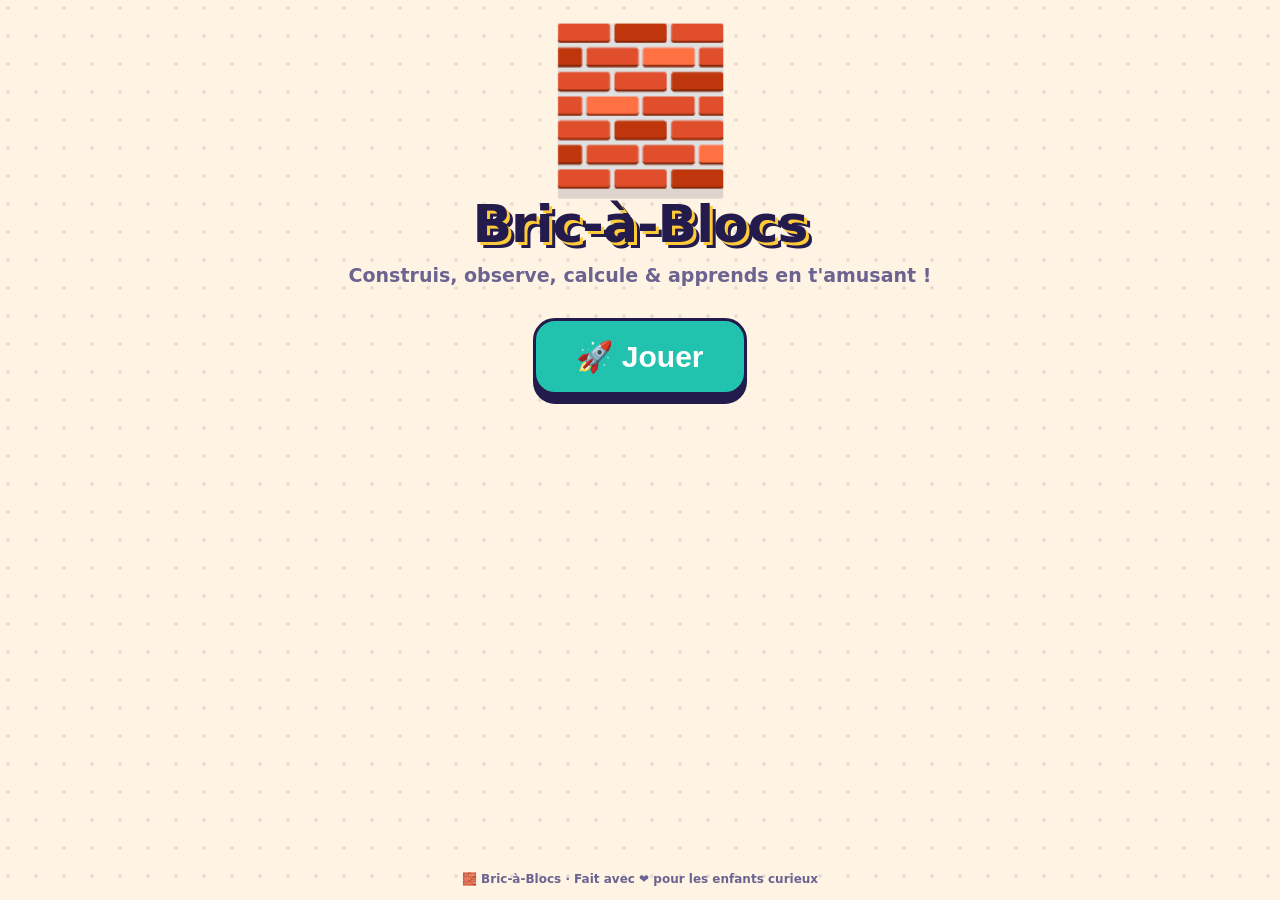
<file: index.html>
<!DOCTYPE html>
<html lang="fr">
<head>
<meta charset="UTF-8">
<meta name="viewport" content="width=device-width, initial-scale=1.0, maximum-scale=1.0, user-scalable=no">
<meta name="theme-color" content="#FF5E5B">
<meta name="description" content="Bric-à-Blocs — jeux éducatifs interactifs pour enfants de 3 à 12 ans : construction en blocs, chasse aux objets, calcul, mots, memory et quiz.">
<title>🧱 Bric-à-Blocs — Jeux éducatifs 3-12 ans</title>
<style>
  :root{
    /* Palette « briques de jouet » */
    --paper:#FFF4E4;
    --ink:#241B4D;          /* indigo-noir choisi */
    --ink-soft:#6B6390;
    --card:#FFFFFF;
    --r:#FF5E5B; --o:#FF9F1C; --y:#FFCA3A; --g:#22C3AE;
    --b:#3FC0F0; --p:#8A4FEC; --pink:#FF4D9D;
    --border:3px solid var(--ink);
    --shadow:0 6px 0 var(--ink);
    --shadow-lg:0 9px 0 var(--ink);
    --radius:20px;

    /* alias pour compat des générateurs */
    --violet:var(--p); --vert:var(--g); --rose:var(--pink); --sombre:var(--ink);
    --rouge:var(--r); --bleu:var(--b); --jaune:var(--y); --orange:var(--o); --turquoise:var(--g);
    --ombre:var(--shadow);
  }
  *{margin:0;padding:0;box-sizing:border-box;-webkit-tap-highlight-color:transparent}
  html,body{height:100%}
  body{
    font-family:"Nunito","Baloo 2","Segoe UI",system-ui,-apple-system,Arial,sans-serif;
    color:var(--ink);
    background-color:var(--paper);
    background-image:radial-gradient(rgba(36,27,77,.10) 2px, transparent 2px);
    background-size:28px 28px; background-position:-6px -6px;
    min-height:100vh;overflow-x:hidden;
    display:flex;flex-direction:column;
    user-select:none;-webkit-user-select:none;
  }
  #app{flex:1;display:flex;flex-direction:column;max-width:940px;margin:0 auto;width:100%;padding:16px 16px 8px}
  .screen{animation:pop .35s cubic-bezier(.2,1.2,.4,1)}
  @keyframes pop{from{opacity:0;transform:translateY(14px) scale(.97)}to{opacity:1;transform:none}}

  /* ---- Brique générique (bouton physique) ---- */
  .brick{
    background:var(--card);border:var(--border);border-radius:var(--radius);
    box-shadow:var(--shadow);transition:transform .08s, box-shadow .08s;cursor:pointer;
  }
  .brick:active{transform:translateY(6px);box-shadow:0 0 0 var(--ink)}

  /* ---- Barre du haut (établi) ---- */
  header.bar{
    display:flex;align-items:center;gap:10px;margin-bottom:16px;
    background:var(--card);border:var(--border);border-radius:22px;box-shadow:var(--shadow);
    padding:8px 10px;flex-wrap:wrap;
  }
  .bar .home-btn{
    background:var(--r);color:#fff;border:var(--border);border-radius:15px;
    font-size:22px;font-weight:900;padding:6px 14px;cursor:pointer;box-shadow:0 4px 0 var(--ink);
  }
  .bar .home-btn:active{transform:translateY(4px);box-shadow:none}
  .bar .spacer{flex:1}
  .pill{
    display:inline-flex;align-items:center;gap:6px;border:var(--border);border-radius:15px;
    padding:6px 12px;font-weight:900;font-size:16px;background:var(--y);cursor:pointer;
    box-shadow:0 4px 0 var(--ink);
  }
  .pill:active{transform:translateY(4px);box-shadow:none}
  .pill.stars{background:var(--card)}
  .pill.avatar{background:var(--b);font-size:22px;padding:4px 12px}

  /* ---- Titres ---- */
  h1.logo{text-align:center;font-size:clamp(30px,8vw,52px);font-weight:900;line-height:1;
    letter-spacing:-1px;margin:10px 0 6px;
    text-shadow:3px 3px 0 var(--y),6px 6px 0 var(--ink)}
  .subtitle{text-align:center;font-weight:800;color:var(--ink-soft);margin-bottom:18px;font-size:clamp(15px,3.6vw,19px)}
  h2.q{text-align:center;font-size:clamp(20px,5.2vw,30px);font-weight:900;margin:4px 0 16px;text-wrap:balance}
  .eyebrow{display:block;text-align:center;text-transform:uppercase;letter-spacing:3px;
    font-weight:900;font-size:13px;color:var(--ink-soft);margin-bottom:2px}

  /* ---- Grilles ---- */
  .grid{display:grid;gap:14px}
  .cols-2{grid-template-columns:repeat(2,1fr)}
  .cols-3{grid-template-columns:repeat(3,1fr)}
  .cols-4{grid-template-columns:repeat(4,1fr)}

  /* ---- Écran d'accueil ---- */
  .hero{display:flex;flex-direction:column;align-items:center;text-align:center;gap:8px;padding:14px 0}
  .mascot{font-size:clamp(80px,26vw,150px);line-height:1;animation:wobble 2.6s ease-in-out infinite;filter:drop-shadow(0 10px 0 rgba(36,27,77,.15))}
  @keyframes wobble{0%,100%{transform:rotate(-5deg)}50%{transform:rotate(5deg)}}
  .cta{
    background:var(--g);color:#fff;border:var(--border);border-radius:22px;
    font-size:clamp(22px,6vw,30px);font-weight:900;padding:18px 40px;cursor:pointer;
    box-shadow:var(--shadow-lg);margin-top:6px;
  }
  .cta:active{transform:translateY(9px);box-shadow:0 0 0 var(--ink)}

  /* ---- Avatars & âges ---- */
  .pickgrid{display:grid;gap:12px;grid-template-columns:repeat(auto-fill,minmax(74px,1fr))}
  .pick{
    aspect-ratio:1;display:flex;align-items:center;justify-content:center;
    font-size:clamp(30px,9vw,44px);border:var(--border);border-radius:18px;cursor:pointer;
    background:var(--card);box-shadow:var(--shadow);transition:transform .08s,box-shadow .08s;
  }
  .pick:active{transform:translateY(6px);box-shadow:0 0 0 var(--ink)}
  .pick.sel{background:var(--y);transform:rotate(-3deg)}
  .age-grid{grid-template-columns:repeat(5,1fr)}
  .age-btn{
    aspect-ratio:1;border:var(--border);border-radius:20px;cursor:pointer;color:#fff;
    font-size:clamp(24px,6.5vw,38px);font-weight:900;display:flex;align-items:center;justify-content:center;
    box-shadow:var(--shadow);transition:transform .08s,box-shadow .08s;
  }
  .age-btn:active{transform:translateY(6px);box-shadow:0 0 0 var(--ink)}
  .age-btn:nth-child(6n+1){background:var(--r)} .age-btn:nth-child(6n+2){background:var(--b)}
  .age-btn:nth-child(6n+3){background:var(--g)} .age-btn:nth-child(6n+4){background:var(--o)}
  .age-btn:nth-child(6n+5){background:var(--p)} .age-btn:nth-child(6n){background:var(--pink)}

  /* ---- Tuiles de jeux ---- */
  .game-btn{
    border:var(--border);border-radius:24px;cursor:pointer;padding:16px 10px;color:#fff;
    display:flex;flex-direction:column;align-items:center;gap:6px;text-align:center;
    font-weight:900;font-size:clamp(14px,3.6vw,18px);box-shadow:var(--shadow);
    transition:transform .08s,box-shadow .08s;min-height:132px;justify-content:center;
  }
  .game-btn .emoji{font-size:clamp(40px,10vw,54px);line-height:1;filter:drop-shadow(0 3px 0 rgba(36,27,77,.25))}
  .game-btn small{font-weight:800;opacity:.95;font-size:12px}
  .game-btn:active{transform:translateY(6px);box-shadow:0 0 0 var(--ink)}

  /* ---- QCM ---- */
  .options{display:grid;gap:14px;margin-top:4px}
  .opt{
    border:var(--border);border-radius:20px;cursor:pointer;background:var(--card);color:var(--ink);
    font-size:clamp(22px,6vw,32px);font-weight:900;padding:20px 10px;box-shadow:var(--shadow);
    transition:transform .08s,box-shadow .08s;min-height:74px;
  }
  .opt.small{font-size:clamp(17px,4.4vw,22px)}
  .opt:active{transform:translateY(6px);box-shadow:0 0 0 var(--ink)}
  .opt.good{background:var(--g)!important;color:#fff;animation:goodPulse .5s}
  .opt.bad{background:var(--r)!important;color:#fff;animation:shake .4s}
  @keyframes goodPulse{0%{transform:scale(1)}50%{transform:scale(1.07)}100%{transform:scale(1)}}
  @keyframes shake{0%,100%{transform:translateX(0)}25%{transform:translateX(-7px)}75%{transform:translateX(7px)}}

  .big-emoji{font-size:clamp(70px,22vw,120px);text-align:center;line-height:1;margin:6px 0 12px}
  .prompt-box{background:var(--card);border:var(--border);border-radius:22px;padding:18px;text-align:center;box-shadow:var(--shadow);margin-bottom:16px}
  .prompt-box .txt{font-size:clamp(26px,7vw,44px);font-weight:900;letter-spacing:2px;font-variant-numeric:tabular-nums}

  .progress{height:16px;background:var(--card);border:var(--border);border-radius:12px;overflow:hidden;margin:2px 0 16px}
  .progress > span{display:block;height:100%;background:var(--g);width:0;transition:width .4s}

  /* ---- Chasse aux objets ---- */
  .hunt-item{
    display:flex;align-items:center;gap:12px;background:var(--card);border:var(--border);border-radius:18px;
    padding:11px 14px;box-shadow:0 4px 0 var(--ink);cursor:pointer;transition:transform .08s,box-shadow .08s;
  }
  .hunt-item:active{transform:translateY(4px);box-shadow:none}
  .hunt-item .he{font-size:34px}
  .hunt-item .hn{font-weight:800;font-size:clamp(15px,4vw,19px);flex:1}
  .hunt-item .check{width:34px;height:34px;border-radius:10px;border:var(--border);display:flex;align-items:center;justify-content:center;font-size:20px;color:transparent}
  .hunt-item.found{background:#DFFBF3}
  .hunt-item.found .check{background:var(--g);color:#fff}
  .hunt-item.found .hn{text-decoration:line-through;opacity:.55}

  /* ---- Memory ---- */
  .mem-grid{display:grid;gap:10px}
  .mem-card{
    aspect-ratio:1;border:var(--border);border-radius:18px;cursor:pointer;
    font-size:clamp(28px,9vw,46px);display:flex;align-items:center;justify-content:center;
    background:var(--p);color:#fff;box-shadow:var(--shadow);transition:transform .12s,box-shadow .08s;
  }
  .mem-card:active{transform:translateY(4px)}
  .mem-card.up{background:var(--card);color:var(--ink);animation:goodPulse .3s}
  .mem-card.matched{background:#DFFBF3;border-color:var(--g);box-shadow:0 4px 0 var(--g);opacity:.85}

  /* ---- Construction ---- */
  .build-wrap{display:flex;flex-direction:column;gap:12px}
  .build-grid{display:grid;gap:3px;background:var(--ink);border:var(--border);border-radius:16px;padding:6px;box-shadow:var(--shadow);width:100%;aspect-ratio:var(--ar,1)}
  .bcell{border-radius:6px;background:rgba(255,255,255,.06);cursor:pointer;transition:transform .05s}
  .bcell:active{transform:scale(.86)}
  .bcell.ghost{opacity:.22}
  .bcell.block{box-shadow:inset 0 -5px 0 rgba(0,0,0,.20), inset 0 3px 0 rgba(255,255,255,.30)}
  .mini{display:grid;gap:1px;width:74px;height:74px;background:var(--ink);border:2px solid var(--ink);border-radius:8px;padding:2px;flex:none}
  .mini i{border-radius:1px;display:block}
  .palette{display:flex;flex-wrap:wrap;gap:8px;justify-content:center}
  .swatch{width:44px;height:44px;border:var(--border);border-radius:12px;cursor:pointer;box-shadow:0 4px 0 var(--ink);transition:transform .08s,box-shadow .08s}
  .swatch:active{transform:translateY(4px);box-shadow:none}
  .swatch.sel{transform:translateY(-3px) rotate(-6deg);box-shadow:0 7px 0 var(--ink)}
  .swatch.tool{background:var(--card);display:flex;align-items:center;justify-content:center;font-size:22px}

  /* ---- Divers ---- */
  .feedback{text-align:center;font-size:clamp(22px,6vw,32px);font-weight:900;min-height:40px;margin-top:12px}
  .card{background:var(--card);border:var(--border);border-radius:26px;box-shadow:var(--shadow-lg);padding:22px}
  .btn-primary{
    display:block;width:100%;border:var(--border);border-radius:20px;background:var(--y);color:var(--ink);
    font-size:clamp(18px,5vw,24px);font-weight:900;padding:16px;cursor:pointer;box-shadow:var(--shadow);margin-top:12px;
    transition:transform .08s,box-shadow .08s;
  }
  .btn-primary:active{transform:translateY(6px);box-shadow:0 0 0 var(--ink)}
  .btn-ghost{background:var(--card)}
  .btn-green{background:var(--g);color:#fff}
  .center{text-align:center}
  .row{display:flex;gap:10px;flex-wrap:wrap;justify-content:center}
  .chip{background:var(--card);border:var(--border);border-radius:15px;padding:10px 16px;font-weight:900;cursor:pointer;box-shadow:0 4px 0 var(--ink);font-size:15px;transition:transform .08s,box-shadow .08s}
  .chip.active{background:var(--y)}
  .chip:active{transform:translateY(4px);box-shadow:none}

  #confetti{position:fixed;inset:0;pointer-events:none;z-index:50;overflow:hidden}
  .confetti-piece{position:absolute;top:-30px;animation:fall linear forwards}
  @keyframes fall{to{transform:translateY(112vh) rotate(720deg)}}

  footer{text-align:center;color:var(--ink-soft);font-weight:800;font-size:12px;padding:14px}

  @media(prefers-reduced-motion:reduce){
    *{animation:none!important;transition:none!important}
  }
  @media(max-width:430px){
    .age-grid{grid-template-columns:repeat(4,1fr)}
    #app{padding:12px}
  }
</style>
</head>
<body>
<div id="app"></div>
<div id="confetti"></div>
<footer>🧱 Bric-à-Blocs · Fait avec ❤️ pour les enfants curieux</footer>

<script>
/* =====================================================================
   BRIC-À-BLOCS — jeu éducatif 3-12 ans
   Un seul fichier, aucune dépendance, fonctionne hors-ligne.
   ===================================================================== */
const app = document.getElementById('app');

const state = { avatar:null, age:null, stars:0, streak:0, game:null };

/* ---------- utilitaires ---------- */
const rand=(n)=>Math.floor(Math.random()*n);
const randInt=(a,b)=>a+Math.floor(Math.random()*(b-a+1));
const pick=(a)=>a[rand(a.length)];
const shuffle=(a)=>{a=[...a];for(let i=a.length-1;i>0;i--){const j=rand(i+1);[a[i],a[j]]=[a[j],a[i]];}return a;};
const sample=(a,n)=>shuffle(a).slice(0,n);
const tier=(age)=>age<=5?'petit':age<=8?'moyen':'grand';

/* ---------- sons (Web Audio) ---------- */
let actx;
function beep(freqs,dur=0.12,type='sine'){
  try{
    actx=actx||new (window.AudioContext||window.webkitAudioContext)();
    let t=actx.currentTime;
    freqs.forEach(f=>{
      const o=actx.createOscillator(),g=actx.createGain();
      o.type=type;o.frequency.value=f;o.connect(g);g.connect(actx.destination);
      g.gain.setValueAtTime(0.0001,t);g.gain.exponentialRampToValueAtTime(0.25,t+0.01);
      g.gain.exponentialRampToValueAtTime(0.0001,t+dur);
      o.start(t);o.stop(t+dur);t+=dur*0.9;
    });
  }catch(e){}
}
const sndGood=()=>beep([523,659,784],0.12,'triangle');
const sndWin =()=>beep([523,659,784,1046],0.15,'triangle');
const sndBad =()=>beep([200,150],0.17,'sawtooth');
const sndClick=()=>beep([440],0.05,'square');
const sndPlace=()=>beep([330,494],0.06,'square');

/* ---------- confetti ---------- */
function confetti(n=44){
  const box=document.getElementById('confetti');
  const em=['🎉','⭐','🌟','🎊','✨','🥳','🏆','💫','🧱','🎈'];
  for(let i=0;i<n;i++){
    const s=document.createElement('div');
    s.className='confetti-piece';s.textContent=pick(em);
    s.style.left=Math.random()*100+'vw';
    s.style.animationDuration=(1.6+Math.random()*1.9)+'s';
    s.style.fontSize=(18+Math.random()*24)+'px';
    box.appendChild(s);setTimeout(()=>s.remove(),3700);
  }
}

/* ---------- étoiles ---------- */
function addStar(n=1){
  state.stars+=n;state.streak++;
  const el=document.getElementById('stars-badge');
  if(el) el.textContent='⭐ '+state.stars;
}
function resetStreak(){state.streak=0;}

/* ---------- barre du haut ---------- */
function bar(title){
  return `<header class="bar">
    <button class="home-btn" onclick="showMenu()">🏠</button>
    <span class="pill">${title}</span>
    <span class="spacer"></span>
    <span class="pill avatar" onclick="pickAvatar()" title="Changer d'avatar">${state.avatar||'🙂'}</span>
    <span class="pill" onclick="pickAge()" title="Changer d'âge">${state.age} ans</span>
    <span class="pill stars" id="stars-badge">⭐ ${state.stars}</span>
  </header>`;
}

/* =====================================================================
   ACCUEIL
   ===================================================================== */
function welcome(){
  state.game=null;
  app.innerHTML=`<div class="screen hero">
    <span class="mascot">${state.avatar||'🧱'}</span>
    <h1 class="logo">Bric-à-Blocs</h1>
    <p class="subtitle">Construis, observe, calcule &amp; apprends en t'amusant&nbsp;!</p>
    <button class="cta" onclick="beginFlow()">🚀 Jouer</button>
    ${state.stars>0?`<p class="subtitle" style="margin-top:10px">Déjà <b>${state.stars} ⭐</b> gagnées — bravo&nbsp;!</p>`:''}
  </div>`;
}
function beginFlow(){ sndClick(); state.avatar?(state.age?showMenu():pickAge()):pickAvatar(); }

/* ---------- choix de l'avatar ---------- */
const AVATARS={
  '🐾 Animaux':['🦊','🐼','🐸','🦁','🐵','🐧','🦉','🐯','🐨','🐷','🐰','🐬'],
  '🤖 Robots & espace':['🤖','👾','🚀','🛸','⚡','👽'],
  '✨ Fantastique':['🦄','🐉','🧚','🦖','🧙','🦸'],
};
function pickAvatar(){
  let html='';
  for(const [grp,list] of Object.entries(AVATARS)){
    html+=`<p class="eyebrow" style="text-align:left;margin:14px 0 8px">${grp}</p>
      <div class="pickgrid">${list.map(a=>`
        <div class="pick ${state.avatar===a?'sel':''}" onclick="chooseAvatar('${a}')">${a}</div>`).join('')}</div>`;
  }
  app.innerHTML=`<div class="screen">
    <h1 class="logo" style="font-size:clamp(24px,7vw,40px)">Choisis ton héros&nbsp;!</h1>
    <p class="subtitle">Il t'accompagnera dans tous les jeux 🎮</p>
    <div class="card">${html}</div>
  </div>`;
}
function chooseAvatar(a){ sndGood(); state.avatar=a; setTimeout(()=> state.age?showMenu():pickAge(), 250); }

/* ---------- choix de l'âge ---------- */
function pickAge(){
  let ages='';
  for(let a=3;a<=12;a++) ages+=`<button class="age-btn" onclick="chooseAge(${a})">${a}</button>`;
  app.innerHTML=`<div class="screen">
    <div class="row" style="justify-content:flex-start;margin-bottom:8px">
      <span class="mascot" style="font-size:56px;animation:none">${state.avatar||'🙂'}</span>
    </div>
    <h1 class="logo" style="font-size:clamp(24px,7vw,40px)">Quel âge as-tu&nbsp;?</h1>
    <p class="subtitle">Les jeux s'adaptent à toi 👇</p>
    <div class="card"><div class="grid age-grid">${ages}</div></div>
  </div>`;
}
function chooseAge(a){ sndClick(); state.age=a; showMenu(); }

/* =====================================================================
   MENU
   ===================================================================== */
const GAMES=[
  {id:'construire',emoji:'🧱',nom:'Construction',desc:'Blocs : maison, camion…',min:3,color:'var(--r)'},
  {id:'chasse',    emoji:'🔍',nom:'Chasse aux Objets',desc:'À trouver autour de toi',min:3,color:'var(--g)'},
  {id:'calcul',    emoji:'🔢',nom:'Calcul Malin',desc:'Nombres & maths',min:3,color:'var(--b)'},
  {id:'mots',      emoji:'🔤',nom:'Les Mots',desc:'Lettres & lecture',min:3,color:'var(--pink)'},
  {id:'memory',    emoji:'🧠',nom:'Memory',desc:'Trouve les paires',min:3,color:'var(--o)'},
  {id:'formes',    emoji:'🎨',nom:'Couleurs & Formes',desc:'Observe bien',min:3,max:8,color:'var(--p)'},
  {id:'intrus',    emoji:'🕵️',nom:"Trouve l'Intrus",desc:'Logique & réflexion',min:5,color:'#E8556B'},
  {id:'quiz',      emoji:'🌍',nom:'Quiz Découverte',desc:'Animaux, nature, monde',min:6,color:'#3AA0FF'},
  {id:'cahier',    emoji:'📒',nom:'Cahier de Vacances',desc:'Défis mélangés',min:5,color:'#00B894'},
];
function showMenu(){
  state.game=null;
  const list=GAMES.filter(g=>state.age>=g.min && state.age<=(g.max||99));
  const btns=list.map(g=>`
    <button class="game-btn" style="background:${g.color}" onclick="startGame('${g.id}')">
      <span class="emoji">${g.emoji}</span><span>${g.nom}</span><small>${g.desc}</small>
    </button>`).join('');
  app.innerHTML=`<div class="screen">
    ${bar('Menu')}
    <h2 class="q">Choisis ton jeu, ${state.avatar} !</h2>
    <div class="grid cols-2">${btns}</div>
  </div>`;
}
function startGame(id){
  sndClick();resetStreak();
  ({construire:gameConstruire,chasse:gameChasse,calcul:gameCalcul,mots:gameMots,
    memory:gameMemory,formes:gameFormes,intrus:gameIntrus,quiz:gameQuiz,cahier:gameCahier})[id]();
}

/* =====================================================================
   MOTEUR QCM  (une manche = 5 questions ; +1 ⭐ par bonne réponse)
   ===================================================================== */
function quizRound(cfg){
  let idx=0,correct=0;const total=cfg.total||5;
  function render(){
    if(idx>=total) return endRound(cfg.title,correct,total);
    const Q=cfg.makeQuestion();
    const opts=shuffle(Q.options);
    app.innerHTML=`<div class="screen">
      ${bar(cfg.title)}
      <div class="progress"><span style="width:${(idx/total)*100}%"></span></div>
      <h2 class="q">${Q.instruction||''}</h2>
      ${Q.promptHTML||''}
      <div class="options"></div>
      <div class="feedback" id="fb"></div>
    </div>`;
    const box=app.querySelector('.options');
    box.style.gridTemplateColumns=Q.cols==='cols-1'?'1fr':Q.cols==='cols-4'?'repeat(4,1fr)':Q.cols==='cols-3'?'repeat(3,1fr)':'repeat(2,1fr)';
    box.innerHTML=opts.map((o,i)=>`<button class="opt ${Q.small?'small':''}" data-i="${i}">${o.label}</button>`).join('');
    box.querySelectorAll('.opt').forEach(btn=>{
      btn.onclick=()=>{
        const chosen=opts[+btn.dataset.i];
        box.querySelectorAll('.opt').forEach(b=>b.disabled=true);
        const fb=document.getElementById('fb');
        if(chosen.ok){
          btn.classList.add('good');sndGood();correct++;addStar();
          fb.textContent=pick(['Bravo ! 🎉','Super ! ⭐','Génial ! 👏','Exact ! 🌟','Bien joué ! 💪']);
        }else{
          btn.classList.add('bad');sndBad();resetStreak();
          box.querySelectorAll('.opt').forEach((b,i)=>{if(opts[i].ok)b.classList.add('good');});
          fb.textContent=Q.wrongMsg||'Presque ! 😊';
        }
        setTimeout(()=>{idx++;render();},chosen.ok?750:1300);
      };
    });
  }
  render();
}
function endRound(title,correct,total){
  const perfect=correct===total;
  if(correct>=Math.ceil(total*0.6))confetti(perfect?64:32);
  if(perfect)sndWin();
  const stars=correct>=total?'⭐⭐⭐':correct>=total*0.6?'⭐⭐':correct>0?'⭐':'💪';
  const msg=perfect?'PARFAIT ! Champion 🏆':correct>=total*0.6?'Très bien joué ! 🎉':correct>0?'Continue, tu progresses ! 😊':'On réessaie ensemble ? 💪';
  app.innerHTML=`<div class="screen">
    ${bar(title)}
    <div class="card center">
      <div class="big-emoji">${perfect?'🏆':correct>0?'🎉':'🌱'}</div>
      <h2 style="font-size:26px">${msg}</h2>
      <p style="font-size:40px;margin:8px 0">${stars}</p>
      <p style="font-weight:900;font-size:20px">Score : ${correct} / ${total}</p>
      <button class="btn-primary btn-green" onclick="startGame('${state.game}')">🔄 Rejouer</button>
      <button class="btn-primary btn-ghost" onclick="showMenu()">📚 Autres jeux</button>
    </div>
  </div>`;
}

/* =====================================================================
   🧱 CONSTRUCTION (style blocs)
   ===================================================================== */
const BLOCK={R:'#FF5E5B',O:'#FF9F1C',Y:'#FFCA3A',G:'#22C3AE',B:'#3FC0F0',P:'#8A4FEC',
  M:'#FF4D9D',N:'#B5651D',W:'#D8EEFF',K:'#3A3A5A',D:'#7A4B2B',S:'#9AA0B4'};
const BLOCKNAME={R:'Rouge',O:'Orange',Y:'Jaune',G:'Vert',B:'Bleu',P:'Violet',M:'Rose',
  N:'Marron',W:'Fenêtre',K:'Ardoise',D:'Porte',S:'Gris'};
const BUILDS={
  maison:{nom:'Maison',emoji:'🏠',w:7,rows:["..RRR..",".RRRRR.","RRRRRRR","YYYYYYY","YBYYYBY","YYYNYYY","YYYNYYY"]},
  camion:{nom:'Camion',emoji:'🚚',w:10,rows:["....GGGGG.",".RRRGGGGG.",".RWRGGGGG.","RRRRGGGGGG","RRRRGGGGGG","..K....K.."]},
  bus:{nom:'Bus',emoji:'🚌',w:10,rows:["OOOOOOOOOO","OWWOWWOWWO","OWWOWWOWWO","OOOOOOOOOO","OOOODDOOOO","..K....K.."]},
  train:{nom:'Train',emoji:'🚂',w:10,rows:["..P.......",".PPP.RRRR.","PPPPPRRRR.","PPPPPRRRR.","PPPPPRRRR.",".K.K..K.K."]},
  gare:{nom:'Gare',emoji:'🚉',w:9,rows:["...KKK...","..KKKKK..",".KKKKKKK.","NNNNNNNNN","NWNWNWNWN","NWNWNWNWN","NNNDDNNNN"]},
};
function gameConstruire(){ state.game='construire'; buildSetup('maison'); }
function buildSetup(modelKey){
  const libre = modelKey==='libre';
  const model = libre?{nom:'Libre',emoji:'🎨',w:10,rows:Array(10).fill('.'.repeat(10))}:BUILDS[modelKey];
  const w=model.w, h=model.rows.length;
  const target=model.rows.join('').split('');
  const grid=Array(w*h).fill('.');
  // couleurs proposées
  let colors = libre ? ['R','O','Y','G','B','P','M','N','W','K']
    : [...new Set(target.filter(c=>c!=='.'))];
  let sel = colors[0];
  let eraser=false;

  const miniStyle=`grid-template-columns:repeat(${w},1fr)`;
  const mini=`<div class="mini" style="${miniStyle}">${target.map(c=>
    `<i style="background:${c==='.'?'transparent':BLOCK[c]}"></i>`).join('')}</div>`;

  function paletteHTML(){
    return `<div class="palette">
      ${colors.map(c=>`<div class="swatch ${!eraser&&sel===c?'sel':''}" style="background:${BLOCK[c]}"
          title="${BLOCKNAME[c]}" onclick="__bpick('${c}')"></div>`).join('')}
      <div class="swatch tool ${eraser?'sel':''}" title="Gomme" onclick="__berase()">🧽</div>
    </div>`;
  }
  function stats(){
    let ok=0,tot=0,extra=0;
    for(let i=0;i<target.length;i++){
      if(target[i]!=='.'){tot++; if(grid[i]===target[i])ok++;}
      else if(grid[i]!=='.')extra++;
    }
    return {ok,tot,extra,win:ok===tot && extra===0 && !libre};
  }
  function render(){
    const s=stats();
    app.innerHTML=`<div class="screen">
      ${bar('🧱 Construction')}
      <div class="row" style="margin-bottom:10px">
        ${Object.entries(BUILDS).map(([k,v])=>`<button class="chip ${k===modelKey?'active':''}" onclick="buildSetup('${k}')">${v.emoji} ${v.nom}</button>`).join('')}
        <button class="chip ${libre?'active':''}" onclick="buildSetup('libre')">🎨 Libre</button>
      </div>
      <div class="build-wrap">
        <div class="row" style="justify-content:space-between;align-items:center;gap:14px">
          <div style="display:flex;align-items:center;gap:12px">
            ${libre?`<span style="font-size:40px">🎨</span><b>Construis ce que tu veux&nbsp;!</b>`
              :`${mini}<div><b style="font-size:18px">Reproduis le ${model.nom.toLowerCase()} ${model.emoji}</b><br>
                 <span style="color:var(--ink-soft);font-weight:800">${s.ok} / ${s.tot} blocs bien placés</span></div>`}
          </div>
        </div>
        <div class="build-grid" style="--ar:${w}/${h};grid-template-columns:repeat(${w},1fr)">
          ${grid.map((c,i)=>{
            let cls='bcell',bg='';
            if(c!=='.'){cls+=' block';bg=BLOCK[c];}
            else if(!libre&&target[i]!=='.'){cls+=' ghost';bg=BLOCK[target[i]];}
            return `<div class="${cls}" data-i="${i}" style="background:${bg||'rgba(255,255,255,.06)'}"></div>`;
          }).join('')}
        </div>
        ${paletteHTML()}
        <button class="btn-primary btn-ghost" onclick="buildSetup('${modelKey}')">🗑️ Tout effacer</button>
        <div class="feedback" id="bfb">${s.win?'🏆 Bravo, modèle terminé&nbsp;!':''}</div>
      </div>
    </div>`;
    app.querySelectorAll('.bcell').forEach(el=>{
      el.onclick=()=>{
        const i=+el.dataset.i;
        if(eraser){ grid[i]='.'; }
        else { grid[i]= grid[i]===sel ? '.' : sel; }
        sndPlace();
        const s2=stats();
        if(s2.win){ addStar(3); sndWin(); confetti(64); }
        render();
      };
    });
  }
  // handlers globaux (fermeture)
  window.__bpick=(c)=>{ sel=c; eraser=false; render(); };
  window.__berase=()=>{ eraser=!eraser; render(); };
  render();
}

/* =====================================================================
   🔍 CHASSE AUX OBJETS  (Maison / Magasin / Extérieur / Mixte)
   ===================================================================== */
const HUNT={
  maison:{petit:[['🪑','une chaise'],['🚪','une porte'],['📚','un livre'],['🧸','un doudou'],['🛏️','un lit'],['🪟','une fenêtre'],['🥄','une cuillère'],['💡','une lampe'],['🧦','une chaussette'],['🍽️','une assiette']],
    moyen:[['📺','une télé'],['🖼️','un cadre'],['🕰️','une horloge'],['🪞','un miroir'],['🪴','une plante'],['🧹','un balai'],['🔌','une prise'],['🗝️','une clé'],['🧊','un glaçon'],['🪥','une brosse à dents'],['🧺','un panier'],['🕯️','une bougie']],
    grand:[['🧭','une boussole'],['📐','un objet triangulaire'],['🧯','un extincteur'],['📎','un trombone'],['🔋','une pile'],['🪛','un tournevis'],['🧵','du fil'],['📕','un objet rouge'],['🪝','un crochet'],['🔬','un objet en verre'],['🧮','un objet qui compte'],['🪫','un objet électronique']]},
  magasin:{petit:[['🛒','un caddie'],['🍎','une pomme'],['🍌','une banane'],['🥖','un pain'],['🧀','un fromage'],['🧸','un jouet'],['🍬','un bonbon'],['🥛','du lait'],['🎈','un ballon'],['🍪','un biscuit']],
    moyen:[['🛒','un chariot'],['🧾','un ticket de caisse'],['🏷️','une étiquette de prix'],['🥕','un légume'],['🧊','un rayon frais'],['🧴','un flacon'],['📦','un carton'],['⚖️','une balance'],['🚪','une porte automatique'],['🛍️','un sac'],['🥫','une conserve'],['🧺','un panier']],
    grand:[['📷','une caméra de surveillance'],['🚪','un panneau « Sortie »'],['🧯','un extincteur'],['🔢','un code-barres'],['🛗','un ascenseur ou escalator'],['🅿️','un panneau parking'],['🏧','un distributeur'],['🧑‍🍳','un rayon boulangerie'],['♻️','un logo recyclage'],['💳','un terminal de paiement'],['📢','une promo affichée'],['🛒','un chariot abandonné']]},
  exterieur:{petit:[['🌳','un arbre'],['🚗','une voiture'],['🐦','un oiseau'],['☁️','un nuage'],['🌸','une fleur'],['🐶','un chien'],['🏠','une maison'],['🍃','une feuille'],['⚽','un ballon'],['🚲','un vélo']],
    moyen:[['🚌','un bus'],['🚐','une caravane'],['🐝','un insecte'],['🚦','un feu tricolore'],['🪧','un panneau'],['🐈','un chat'],['🌉','un pont'],['🏪','un magasin'],['🛴','une trottinette'],['🦆','un canard'],['⛲','une fontaine'],['🚧','un chantier']],
    grand:[['🚚','un camion'],['🏛️','un bâtiment ancien'],['🚁','quelque chose qui vole'],['🛑','un panneau STOP'],['🚒','un véhicule de secours'],['🌾','un champ'],['🗿','une statue'],['🚏','un arrêt de bus'],['🏭','une cheminée'],['🚉','une gare ou une voie'],['🪟','un vitrail ou une verrière'],['🧗','un mur d\'escalade']]},
};
function gameChasse(){ state.game='chasse'; chasseSetup('maison'); }
function chasseSetup(lieu){
  const t=tier(state.age);
  const zones={maison:'maison',magasin:'magasin',exterieur:'exterieur'};
  let pool;
  if(lieu==='mixte') pool=[...HUNT.maison[t],...HUNT.magasin[t],...HUNT.exterieur[t]];
  else pool=HUNT[zones[lieu]][t];
  const n=state.age<=5?5:state.age<=8?7:9;
  const items=sample(pool,Math.min(n,pool.length)).map(([e,label])=>({e,label,found:false}));
  const lieux=[['maison','🏠 Maison'],['magasin','🏪 Magasin'],['exterieur','🌳 Extérieur'],['mixte','🔀 Mixte']];

  function render(){
    const found=items.filter(i=>i.found).length;
    const done=found===items.length;
    app.innerHTML=`<div class="screen">
      ${bar('🔍 Chasse')}
      <h2 class="q">Trouve-les autour de toi&nbsp;! 👀</h2>
      <div class="row" style="margin-bottom:12px">
        ${lieux.map(([k,lab])=>`<button class="chip ${lieu===k?'active':''}" onclick="chasseSetup('${k}')">${lab}</button>`).join('')}
      </div>
      <div class="progress"><span style="width:${(found/items.length)*100}%"></span></div>
      <p class="subtitle" style="margin-bottom:12px">${found} / ${items.length} trouvés</p>
      <div class="grid" style="grid-template-columns:1fr">
        ${items.map((it,i)=>`<div class="hunt-item ${it.found?'found':''}" data-i="${i}">
          <span class="he">${it.e}</span><span class="hn">J'ai vu ${it.label} !</span><span class="check">✓</span>
        </div>`).join('')}
      </div>
      ${done?`<div class="feedback">🏆 Bravo, tout trouvé&nbsp;!</div>
        <button class="btn-primary btn-green" onclick="chasseSetup('${lieu}')">🔄 Nouvelle chasse</button>`
        :`<button class="btn-primary btn-ghost" onclick="chasseSetup('${lieu}')">🎲 Nouvelle liste</button>`}
    </div>`;
    app.querySelectorAll('.hunt-item').forEach(el=>{
      el.onclick=()=>{
        const it=items[+el.dataset.i];
        if(it.found)return;
        it.found=true;sndGood();addStar();
        if(items.every(i=>i.found)){confetti(64);sndWin();}
        render();
      };
    });
  }
  render();
}

/* =====================================================================
   🧠 MEMORY (retournement fiable, sans 3D)
   ===================================================================== */
const MEM_EMO=['🐶','🐱','🐰','🦊','🐼','🐸','🦁','🐷','🐵','🐧','🐢','🦋','🐝','🐳','🦉','🦄','🐙','🦖'];
function gameMemory(){
  state.game='memory';
  const pairs=state.age<=5?4:state.age<=8?6:8;
  const chosen=sample(MEM_EMO,pairs);
  const deck=shuffle([...chosen,...chosen].map((e,i)=>({e,id:i,up:false,matched:false})));
  let open=[],lock=false,matched=0,moves=0;
  const cols=4;
  function render(){
    app.innerHTML=`<div class="screen">
      ${bar('🧠 Memory')}
      <h2 class="q">Retrouve les paires 🃏</h2>
      <p class="subtitle" style="margin-bottom:12px">Coups : ${moves}</p>
      <div class="mem-grid" style="grid-template-columns:repeat(${cols},1fr)">
        ${deck.map((c,i)=>`<div class="mem-card ${c.up||c.matched?'up':''} ${c.matched?'matched':''}" data-i="${i}">${(c.up||c.matched)?c.e:'❓'}</div>`).join('')}
      </div>
      <div class="feedback" id="fb"></div>
    </div>`;
    app.querySelectorAll('.mem-card').forEach(el=>{
      el.onclick=()=>{
        if(lock)return;
        const c=deck[+el.dataset.i];
        if(c.up||c.matched)return;
        c.up=true;sndClick();open.push(c);render();
        if(open.length===2){
          lock=true;moves++;
          if(open[0].e===open[1].e){
            setTimeout(()=>{open.forEach(o=>o.matched=true);matched++;open=[];lock=false;
              sndGood();addStar();if(matched===pairs){confetti(64);sndWin();}render();},480);
          }else{
            sndBad();
            setTimeout(()=>{open.forEach(o=>o.up=false);open=[];lock=false;render();},850);
          }
        }
      };
    });
    if(matched===pairs){
      document.getElementById('fb').innerHTML=`🏆 Gagné en ${moves} coups&nbsp;!
        <button class="btn-primary btn-green" onclick="gameMemory()">🔄 Rejouer</button>`;
    }
  }
  render();
}

/* =====================================================================
   Générateurs de questions (partagés)
   ===================================================================== */
const MOTS=[{mot:'CHAT',emo:'🐱'},{mot:'CHIEN',emo:'🐶'},{mot:'SOLEIL',emo:'☀️'},{mot:'LUNE',emo:'🌙'},
  {mot:'FLEUR',emo:'🌸'},{mot:'POMME',emo:'🍎'},{mot:'MAISON',emo:'🏠'},{mot:'VOITURE',emo:'🚗'},
  {mot:'BALLON',emo:'🎈'},{mot:'POISSON',emo:'🐟'},{mot:'ARBRE',emo:'🌳'},{mot:'ETOILE',emo:'⭐'},
  {mot:'GATEAU',emo:'🍰'},{mot:'CANARD',emo:'🦆'},{mot:'BANANE',emo:'🍌'},{mot:'ROBOT',emo:'🤖'},
  {mot:'PAPILLON',emo:'🦋'},{mot:'ELEPHANT',emo:'🐘'},{mot:'FRAISE',emo:'🍓'},{mot:'GRENOUILLE',emo:'🐸'}];
const ORTHO=[{bon:"aujourd'hui",faux:['aujourdhui','ojourdui']},{bon:'beaucoup',faux:['beaucou','baucoup']},
  {bon:'toujours',faux:['toujour','toujourd']},{bon:'éléphant',faux:['élépant','élephan']},
  {bon:'anniversaire',faux:['aniversaire','annivairsaire']},{bon:'parce que',faux:['parceque','par ce que']},
  {bon:'longtemps',faux:['lontemps','longtemp']},{bon:'quelquefois',faux:['quelque fois','quelkefois']},
  {bon:'nourriture',faux:['nouriture','nouritture']},{bon:'dictionnaire',faux:['dictionaire','dixionnaire']}];
const COULEURS=[['Rouge','#FF5E5B'],['Bleu','#3FC0F0'],['Vert','#22C3AE'],['Jaune','#FFCA3A'],
  ['Orange','#FF9F1C'],['Violet','#8A4FEC'],['Rose','#FF4D9D'],['Marron','#B5651D']];
const FORMES=[['Rond','●'],['Carré','■'],['Triangle','▲'],['Étoile','★'],['Cœur','♥'],['Losange','◆']];
const INTRUS_SETS=[
  {good:['🐶','🐱','🐰','🦊','🐼','🐸','🦁','🐷'],bad:['🍎','🚗','⚽','🌸','🏠','🎈']},
  {good:['🍎','🍌','🍓','🍇','🍊','🍉','🍑','🍍'],bad:['🐶','🚗','⭐','🪑','🧦']},
  {good:['🚗','🚌','🚲','✈️','🚂','🚁','🛴','🚜'],bad:['🐱','🍎','🌳','🎈','🖍️']},
  {good:['🌳','🌸','🍃','🌻','🌴','🍄','🌵','🌷'],bad:['📱','🚗','🤖','⌚','🎮']}];
const QUIZ=[
  {min:6,q:'Combien de pattes a une araignée ?',a:'8',b:['6','4','10']},
  {min:6,q:'Quel animal fait « meuh » ?',a:'La vache 🐄',b:['Le mouton 🐑','Le cheval 🐴','La chèvre 🐐']},
  {min:6,q:'Couleur du ciel par beau temps ?',a:'Bleu 💙',b:['Vert 💚','Rouge ❤️','Marron 🤎']},
  {min:6,q:'Où vivent les poissons ?',a:"Dans l'eau 🌊",b:['Dans les arbres 🌳','Dans le sable 🏜️','Dans le ciel ☁️']},
  {min:6,q:'Combien de jours dans une semaine ?',a:'7',b:['5','10','12']},
  {min:7,q:'Quelle planète habitons-nous ?',a:'La Terre 🌍',b:['Mars 🔴','La Lune 🌙','Le Soleil ☀️']},
  {min:7,q:'Que mange le panda ?',a:'Du bambou 🎋',b:['De la viande 🥩','Du poisson 🐟','Des fleurs 🌸']},
  {min:7,q:"Combien de couleurs dans un arc-en-ciel ?",a:'7',b:['3','5','10']},
  {min:8,q:'Le plus grand animal du monde ?',a:'La baleine bleue 🐋',b:["L'éléphant 🐘",'La girafe 🦒','Le requin 🦈']},
  {min:8,q:'Capitale de la France ?',a:'Paris 🗼',b:['Lyon','Marseille','Nice']},
  {min:8,q:'Que produit une abeille ?',a:'Du miel 🍯',b:['Du lait 🥛','Du sucre','De la cire seulement']},
  {min:9,q:'Combien de continents ?',a:'7',b:['5','6','8']},
  {min:9,q:'Quel gaz respirons-nous pour vivre ?',a:"L'oxygène",b:['Le dioxyde de carbone','L\'hélium','L\'azote']},
  {min:10,q:'Combien de côtés a un hexagone ?',a:'6',b:['5','7','8']},
  {min:10,q:'Quel océan est le plus grand ?',a:'Le Pacifique',b:["L'Atlantique","L'Indien","L'Arctique"]},
  {min:10,q:'Qui a peint la Joconde ?',a:'Léonard de Vinci',b:['Picasso','Van Gogh','Monet']},
  {min:11,q:'Vitesse de la lumière (environ) ?',a:'300 000 km/s',b:['300 km/h','1 000 km/s','3 000 km/s']},
  {min:12,q:'Combien de planètes dans le système solaire ?',a:'8',b:['7','9','10']}];

function calculQuestion(t,age){
  age=age||state.age;
  if(t==='petit'){
    const emo=pick(['🍎','🐶','⭐','🎈','🚗','🌸']);const n=randInt(1,age<=4?5:10);
    let o=new Set([n]);while(o.size<3)o.add(randInt(1,10));
    return {instruction:'Compte les objets 🔢',
      promptHTML:`<div class="prompt-box"><div style="font-size:36px;line-height:1.3">${emo.repeat(n)}</div></div>`,
      cols:'cols-3',options:[...o].map(v=>({label:v,ok:v===n}))};
  }
  if(t==='moyen'){
    const add=Math.random()<0.6;let a,b,good,sym;
    if(add){a=randInt(1,age<=6?10:20);b=randInt(1,age<=6?10:20);good=a+b;sym='+';}
    else{a=randInt(2,20);b=randInt(1,a);good=a-b;sym='−';}
    let o=new Set([good]);while(o.size<4)o.add(Math.max(0,good+randInt(-4,4)));
    return {instruction:'Combien font…',
      promptHTML:`<div class="prompt-box"><span class="txt">${a} ${sym} ${b} = ?</span></div>`,
      options:[...o].map(v=>({label:v,ok:v===good}))};
  }
  const type=pick(['x','x','÷','pb']);
  if(type==='x'){const a=randInt(2,10),b=randInt(2,10),good=a*b;
    let o=new Set([good]);while(o.size<4)o.add(good+randInt(-9,9));
    return {instruction:'Multiplication ✖️',
      promptHTML:`<div class="prompt-box"><span class="txt">${a} × ${b} = ?</span></div>`,
      options:[...o].filter(v=>v>0).slice(0,4).map(v=>({label:v,ok:v===good}))};}
  if(type==='÷'){const b=randInt(2,9),good=randInt(2,10),a=b*good;
    let o=new Set([good]);while(o.size<4)o.add(Math.max(1,good+randInt(-3,3)));
    return {instruction:'Division ➗',
      promptHTML:`<div class="prompt-box"><span class="txt">${a} ÷ ${b} = ?</span></div>`,
      options:[...o].map(v=>({label:v,ok:v===good}))};}
  const prix=randInt(2,9),qte=randInt(2,6),good=prix*qte;
  let o=new Set([good]);while(o.size<4)o.add(good+randInt(-8,8));
  return {instruction:'Petit problème 🧩',
    promptHTML:`<div class="prompt-box" style="font-size:19px;font-weight:800;padding:20px">Un jouet coûte ${prix} €.<br>Combien coûtent ${qte} jouets ?</div>`,
    options:[...o].filter(v=>v>0).slice(0,4).map(v=>({label:v+' €',ok:v===good}))};
}
function motQuestion(t){
  if(t==='petit'){
    const w=pick(MOTS),good=w.mot[0];let L=new Set([good]);const al='ABCDEFGHIJKLMNOPRSTU';
    while(L.size<3)L.add(al[rand(al.length)]);
    return {instruction:'Par quelle lettre commence ce mot ?',
      promptHTML:`<div class="prompt-box"><div class="big-emoji" style="margin:0">${w.emo}</div><div style="font-weight:900;font-size:20px">${w.mot.toLowerCase()}</div></div>`,
      cols:'cols-3',options:[...L].map(l=>({label:l,ok:l===good}))};
  }
  if(t==='moyen'){
    const w=pick(MOTS),i=randInt(1,w.mot.length-1),good=w.mot[i];
    const shown=w.mot.split('').map((c,k)=>k===i?'_':c).join('');
    let L=new Set([good]);const al='ABCDEFGHILMNOPRSTUV';while(L.size<4)L.add(al[rand(al.length)]);
    return {instruction:'Quelle lettre manque ?',
      promptHTML:`<div class="prompt-box"><div style="font-size:40px;margin-bottom:6px">${w.emo}</div><span class="txt">${shown}</span></div>`,
      cols:'cols-4',options:[...L].map(l=>({label:l,ok:l===good}))};
  }
  const ortho=pick(ORTHO);
  return {instruction:'Quel mot est bien orthographié ?',cols:'cols-1',small:true,
    options:[{label:ortho.bon,ok:true},...ortho.faux.map(f=>({label:f,ok:false}))].slice(0,3),
    wrongMsg:"La bonne orthographe est en vert 👀"};
}
function formeQuestion(){
  if(Math.random()<0.5){
    const c=pick(COULEURS);let o=new Set([c[0]]);while(o.size<3)o.add(pick(COULEURS)[0]);
    return {instruction:'Quelle est cette couleur ?',
      promptHTML:`<div class="prompt-box"><div style="width:120px;height:120px;border-radius:22px;margin:4px auto;background:${c[1]};border:var(--border)"></div></div>`,
      cols:'cols-3',options:shuffle([...o]).map(v=>({label:v,ok:v===c[0]}))};
  }
  const f=pick(FORMES);let o=new Set([f[0]]);while(o.size<3)o.add(pick(FORMES)[0]);
  return {instruction:'Quelle est cette forme ?',
    promptHTML:`<div class="prompt-box"><div style="font-size:110px;line-height:1;color:var(--p)">${f[1]}</div></div>`,
    cols:'cols-3',options:shuffle([...o]).map(v=>({label:v,ok:v===f[0]}))};
}
function intrusQuestion(age){
  const count=age<=6?4:6;const s=pick(INTRUS_SETS);
  const goods=sample(s.good,count-1),bad=pick(s.bad);
  const all=shuffle([...goods.map(e=>({label:e,ok:false})),{label:bad,ok:true}]);
  return {instruction:"Clique sur l'intrus 👀",
    promptHTML:`<p class="subtitle">Un élément n'est pas comme les autres…</p>`,
    cols:count===4?'cols-2':'cols-3',options:all,wrongMsg:"L'intrus était en vert 😉"};
}
function quizQuestion(age){
  const bank=QUIZ.filter(x=>x.min<=age),x=pick(bank);
  return {instruction:x.q,small:true,
    cols:(x.a.length>10||x.b.some(v=>v.length>10))?'cols-1':'cols-2',
    options:[{label:x.a,ok:true},...x.b.map(v=>({label:v,ok:false}))],
    wrongMsg:'La bonne réponse est en vert 💡'};
}

/* ---- Jeux basés sur le moteur QCM ---- */
function gameCalcul(){state.game='calcul';const t=tier(state.age);quizRound({title:'🔢 Calcul',makeQuestion:()=>calculQuestion(t)});}
function gameMots(){state.game='mots';const t=tier(state.age);quizRound({title:'🔤 Les Mots',makeQuestion:()=>motQuestion(t)});}
function gameFormes(){state.game='formes';quizRound({title:'🎨 Couleurs & Formes',makeQuestion:()=>formeQuestion()});}
function gameIntrus(){state.game='intrus';quizRound({title:"🕵️ Trouve l'Intrus",makeQuestion:()=>intrusQuestion(state.age)});}
function gameQuiz(){state.game='quiz';quizRound({title:'🌍 Quiz',makeQuestion:()=>quizQuestion(state.age)});}
function gameCahier(){
  state.game='cahier';const t=tier(state.age);
  quizRound({title:'📒 Cahier de Vacances',total:8,makeQuestion(){
    const kinds=t==='petit'?['calc','mot','forme','intrus']:['calc','mot','intrus','quiz'];
    const k=pick(kinds);
    if(k==='calc')return calculQuestion(t);
    if(k==='mot')return motQuestion(t);
    if(k==='forme')return formeQuestion();
    if(k==='intrus')return intrusQuestion(state.age);
    return quizQuestion(state.age);
  }});
}

/* ---------- démarrage ---------- */
welcome();
</script>
</body>
</html>
</file>
